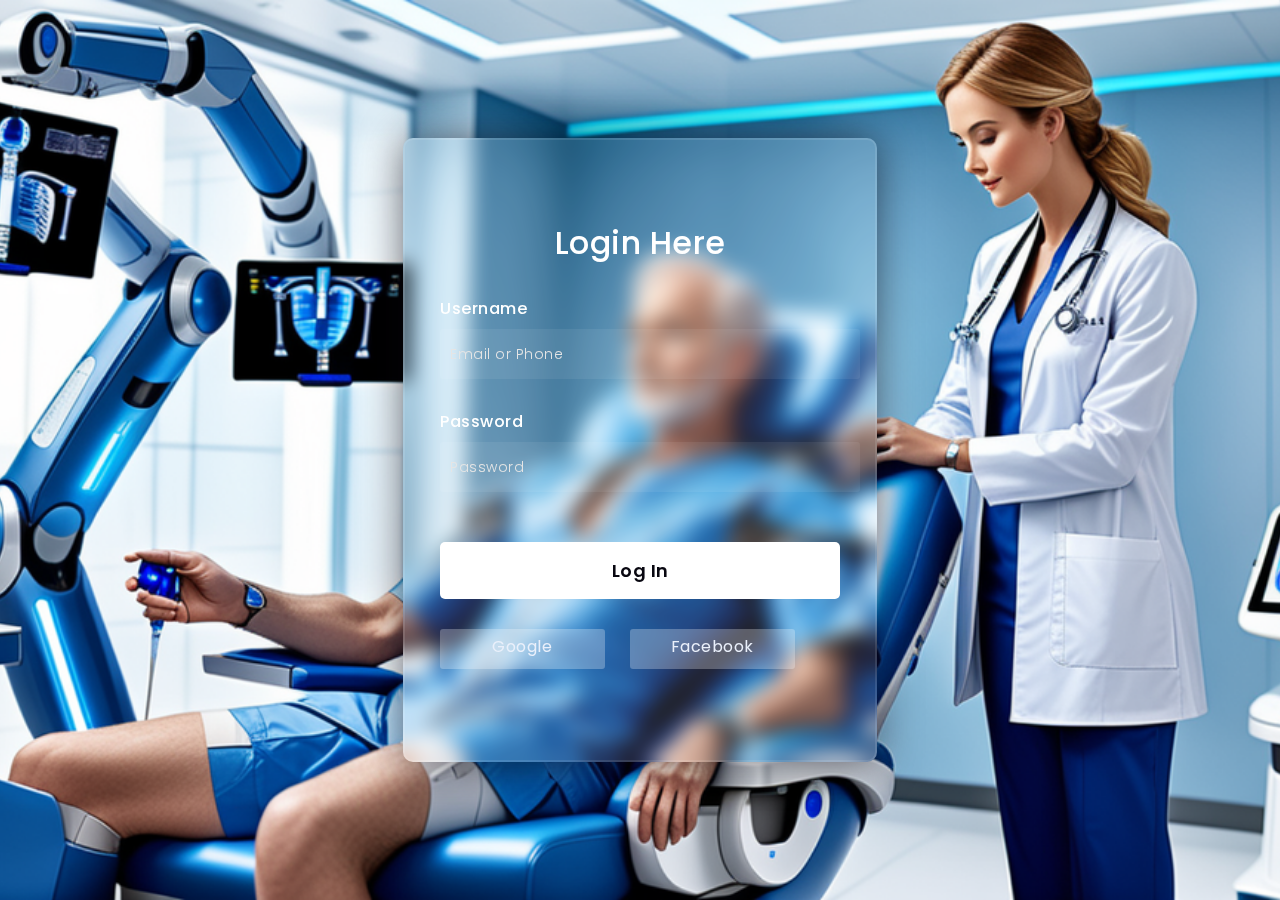
<file: Harsh - Copy (2)/index.html>
<!DOCTYPE html>
<html lang="en" >
<head>
  <meta charset="UTF-8">
  <title>loGIN</title>
  

</head>
<body>
    
<!-- partial:index.partial.html -->
<!DOCTYPE html>
<html lang="en">
<head>
  <!-- Design by foolishdeveloper.com -->
    <title>  login  </title>
 
    <link rel="preconnect" href="https://fonts.gstatic.com">
    <link rel="stylesheet" href="login.css">
    <link href="https://fonts.googleapis.com/css2?family=Poppins:wght@300;500;600&display=swap" rel="stylesheet">
    

</head>
<body>
    <div class="background">
        <div class="shape"></div>
        <div class="shape"></div>
    </div>
    <form>
        <h3>Login Here</h3>

        <label for="username">Username</label>
        <input type="text" placeholder="Email or Phone" id="username">

        <label for="password">Password</label>
        <input type="password" placeholder="Password" id="password">

        <button>Log In</button>
        <div class="social">
          <div class="go"><i class="fab fa-google"></i>  Google</div>
          <div class="fb"><i class="fab fa-facebook"></i>  Facebook</div>
        </div>
    </form>
</body>
</html>
<!-- partial -->
  
</body>
</html>
</file>
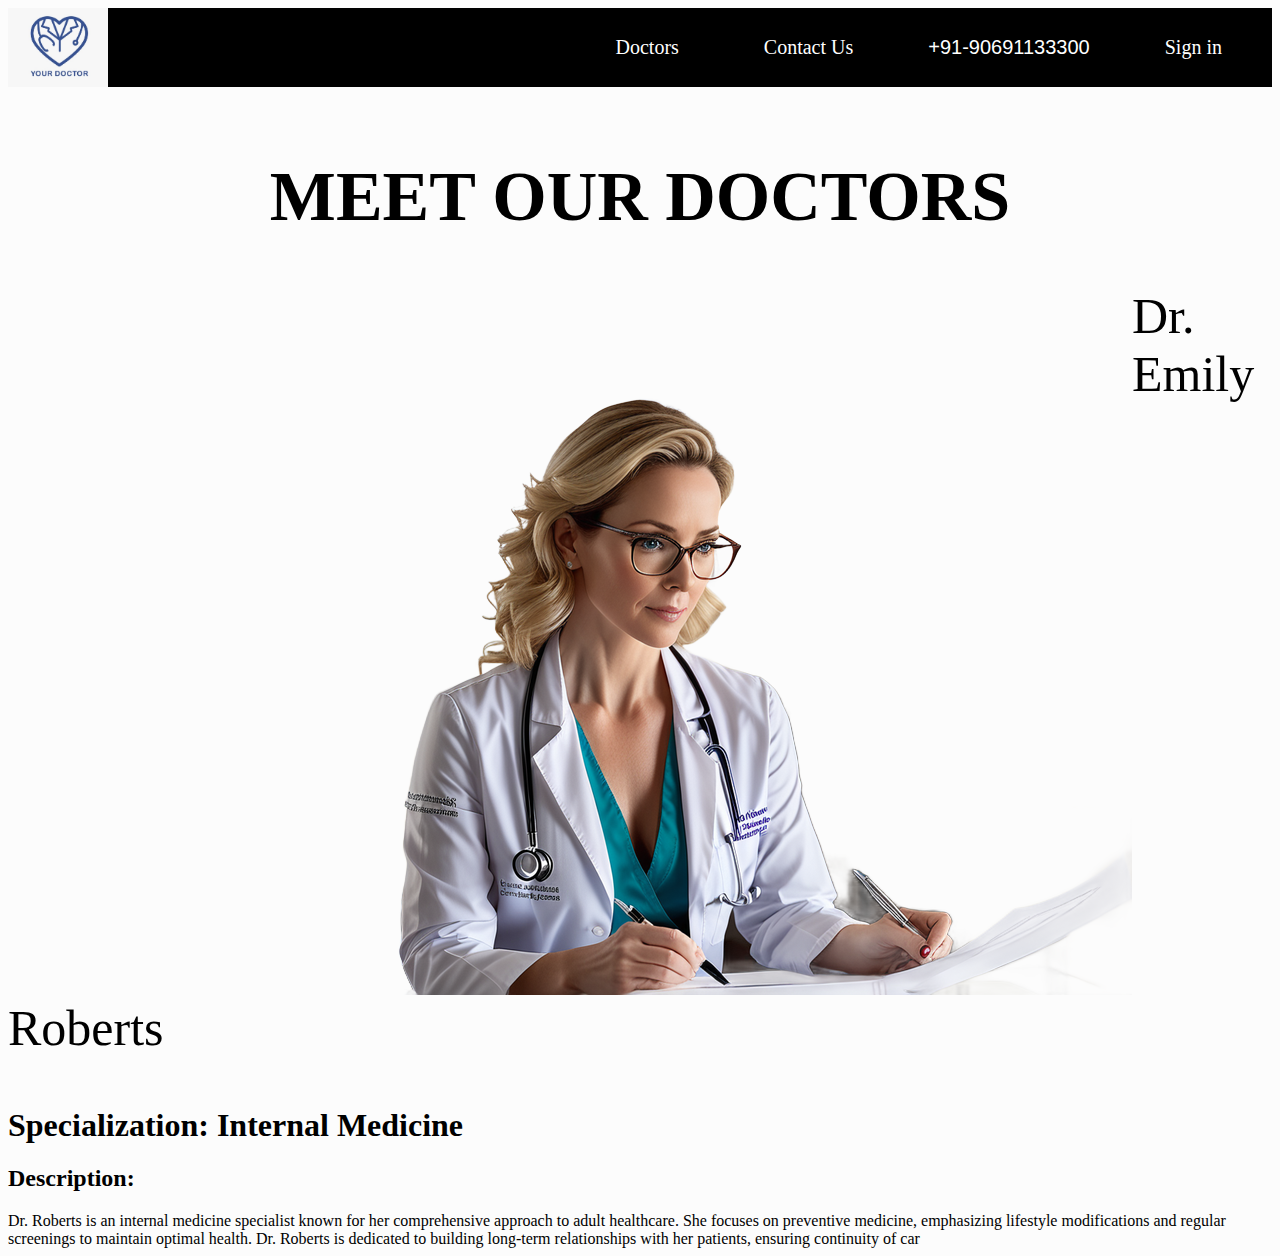
<file: Harsh - Copy (2)/doctors.html>
<!DOCTYPE html>
<html>
<head>
  <title>Doctors' Page</title>
  <link rel="stylesheet" href="home.css">
  <link rel="stylesheet" href="doctors.css">
 
</head>
<body>
  <section id = "header">
    <img src = "Images/WhatsApp Image 2023-11-10 at 1.41.29 AM.jpeg" heigth = 50px width = 100px alt =" logo" class= "logo_img">
    <div class = "header_div">
        
        <ul id = "navbar">

            <li class="bar"><a href="#"></a></li>
            <li class="bar4"><a href="doctors.html">Doctors</a></li>
            <li class = "bar3"><a href="doctors.html">Contact Us</a></li>
            <li class = "bar2">+91-90691133300</li>

            <li class="bar1"><a href="index.html" id ="sign"> Sign in</a></li>
        </ul>
    </div>
  </section>
  <section >
    <div class = "hero_p1">
      <p id = "p1">
        MEET OUR DOCTORS
      </p>
    </div>
  </section>
  </section>
 
  <div class="doctor1">
    <img src="dr1.png" alt="Doctor 1">
  </div>

  <div class="doc1">
    <p>Dr. Emily Roberts</p>
    
      <h1>Specialization: Internal Medicine</h1>
      <h2>Description:</h2>
       Dr. Roberts is an internal medicine specialist known for her comprehensive approach to adult healthcare. She focuses on preventive medicine, emphasizing lifestyle modifications and regular screenings to maintain optimal health. Dr. Roberts is dedicated to building long-term relationships with her patients, ensuring continuity of car
  </div>

  <!-- <div class="doctor2">
    <img src="dr2 (2).png" alt="Doctor 2">
  </div>
  <div class="doc2">
    <p>Dr. Samuel Nguyen<p>
    
      <h1>Specialization: Neurology</h1>
      <h2>Description:</h2>
       With a background in neurology, Dr. Nguyen specializes in diagnosing and treating disorders of the nervous system. His thorough approach to patient care, coupled with a genuine concern for his patients' well-being, has earned him a reputation for delivering high-quality neurological care.
  </div>

  <div class="doctor3">
    <img src="dr3 (2).png" alt="Doctor 3">
  </div>
  <div class="doc3">
    <p>Dr. Maya Rodriguez</p>
    
      <h1>Specialization: Pediatrics</h1>
      <h2>Description:</h2>
       Dr. Rodriguez is a caring and experienced pediatrician dedicated to the well-being of children. Her friendly demeanor and excellent communication skills make her a favorite among young patients and their parents. She is committed to preventive care and ensuring that each child receives the attention they deserve.
  </div>

  <div class="doctor4">
    <img src="dr4 (2).png" alt="Doctor 4">
  </div>
  <div class="doc4">
  
    <p>Dr. Marcus Chang<p>
    
      <h1>Specialization: Orthopedic Surgery</h1>
      <h2>Description:</h2>
       As a skilled orthopedic surgeon, Dr. Chang has a passion for helping patients regain their mobility and improve their quality of life. With a focus on both surgical and non-surgical interventions, he believes in a personalized approach to orthopedic care, tailoring treatments to each patient's unique needs.
  </div>

  <div class="doctor5">
    <img src="dr5 (2).png" alt="Doctor 5">
  </div>
  <div class="doc5">
    <div class="Olivia">
    <p>Dr. Olivia Bennett<p>
    </div>
  
      <h1>Specialization: Cardiology</h1>
      <h2>Description:</h2>
      Dr. Olivia Bennett is a highly regarded cardiologist with a wealth of experience spanning over 15 years. She completed her medical degree at a prestigious institution, followed by specialized training in cardiology. Dr. Bennett is not only known for her clinical expertise but also for her compassionate approach to patient care. Patients appreciate her ability to explain complex cardiac conditions in a clear and understandable manner. Beyond her medical practice, Dr. Bennett is involved in community outreach programs, aiming to raise awareness about heart health and prevention.
       Dr. Bennett is a dedicated cardiologist with over 15 years of experience in treating cardiovascular diseases. Known for her compassionate approach and commitment to patient education, she has a reputation for explaining complex medical issues in a way that is easy for patients to understand.
  </div> -->
</body>
</html>
</file>
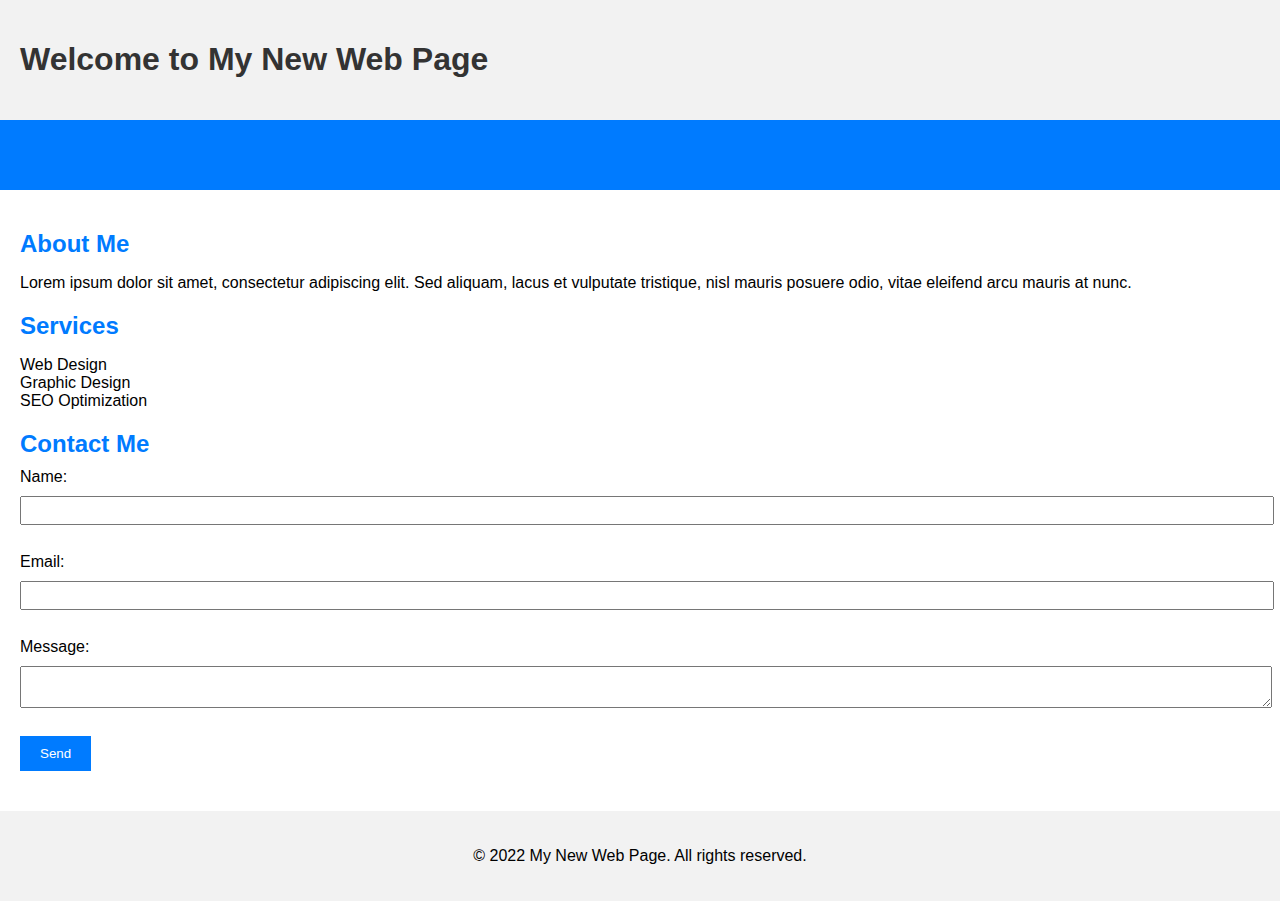
<file: Harsh - Copy (2)/gotohome.html>
<!DOCTYPE html>
<html lang="en">
<head>
    <meta charset="UTF-8">
    <meta name="viewport" content="width=device-width, initial-scale=1.0">
    <title>New Web Page</title>
    <link rel="stylesheet" href="gotohome.css">
</head>
<body>

    <header>
        <h1>Welcome to My New Web Page</h1>
    </header>

    <nav>
        <ul>
            <li><a href="#">Home</a></li>
            <li><a href="#">About</a></li>
            <li><a href="#">Services</a></li>
            <li><a href="#">Contact</a></li>
        </ul>
    </nav>

    <main>
        <section>
            <h2>About Me</h2>
            <p>Lorem ipsum dolor sit amet, consectetur adipiscing elit. Sed aliquam, lacus et vulputate tristique, nisl mauris posuere odio, vitae eleifend arcu mauris at nunc.</p>
        </section>

        <section>
            <h2>Services</h2>
            <ul>
                <li>Web Design</li>
                <li>Graphic Design</li>
                <li>SEO Optimization</li>
            </ul>
        </section>

        <section>
            <h2>Contact Me</h2>
            <form>
                <label for="name">Name:</label>
                <input type="text" id="name" name="name" required>
                <br>
                <label for="email">Email:</label>
                <input type="email" id="email" name="email" required>
                <br>
                <label for="message">Message:</label>
                <textarea id="message" name="message" required></textarea>
                <br>
                <button type="submit">Send</button>
            </form>
        </section>
    </main>

    <footer>
        <p>&copy; 2022 My New Web Page. All rights reserved.</p>
    </footer>

</body>
</html>
</file>
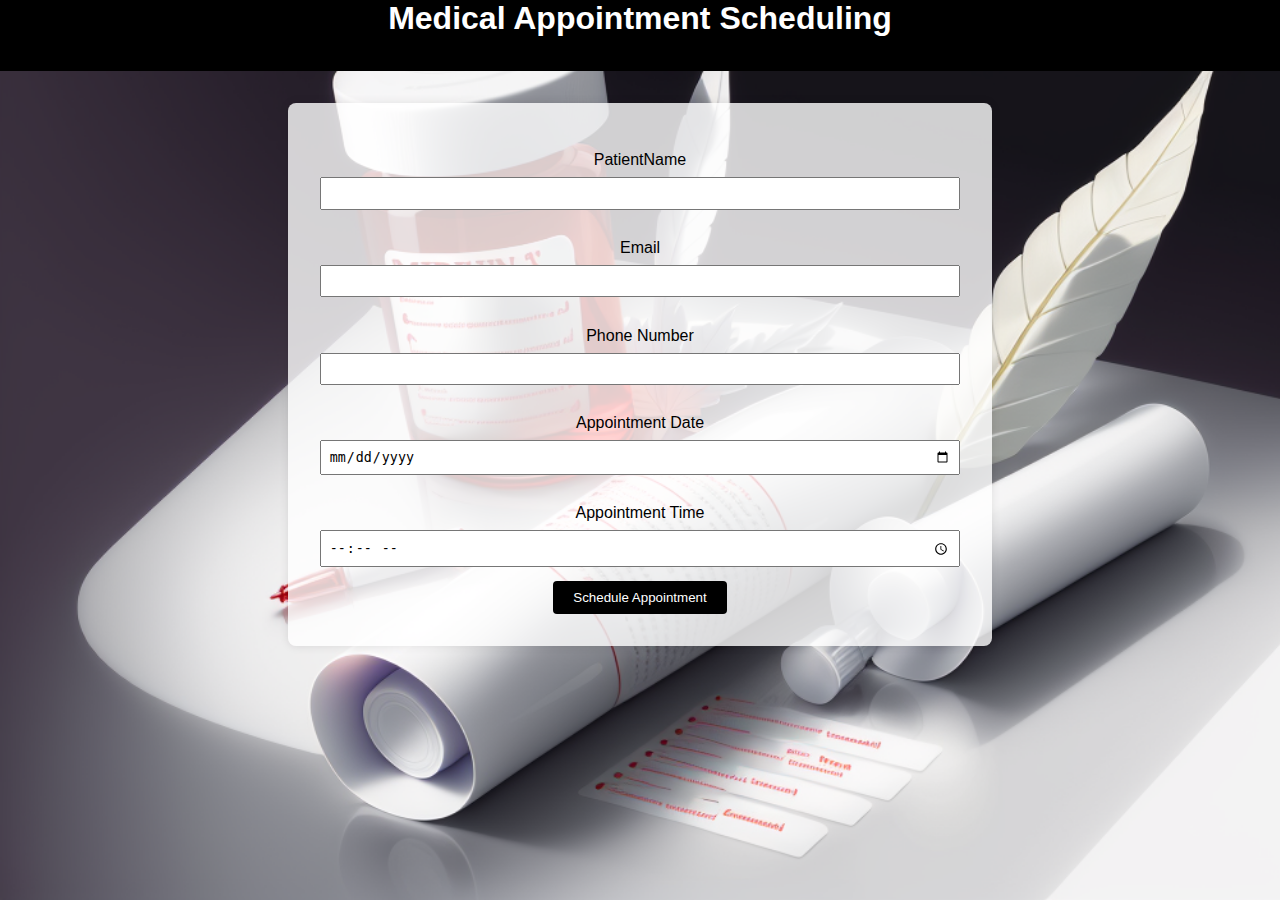
<file: Harsh - Copy (2)/Harsh.html>
<html lang="en">
<head>
    <meta charset="UTF-8">
    <meta name="viewport" content="width=device-width, initial-scale=1.0">
    <title>Medical Appointment Scheduling</title>
    <link rel="stylesheet" href="Harsh.css">
</head>
<body  class = "bg-img">
    <div>
    <header>
        <h1>Medical Appointment Scheduling</h1>
    </header>

    <form>
        <label for="patientName">PatientName</label>
        <input type="text" id="patientName" name="patientName" required>

        <label for="email">Email</label>
        <input type="email" id="email" name="email" required>

        <label for="phoneNumber">Phone Number</label>
        <input type="tel" id="phoneNumber" name="phoneNumber" required>

        <label for="appointmentDate">Appointment Date</label>
        <input type="date" id="appointmentDate" name="appointmentDate" required>

        <label for="appointmentTime">Appointment Time</label>
        <input type="time" id="appointmentTime" name="appointmentTime" required>

        <button type="submit">Schedule Appointment</button>
    </form>
</div>
</body>
</html>
</file>
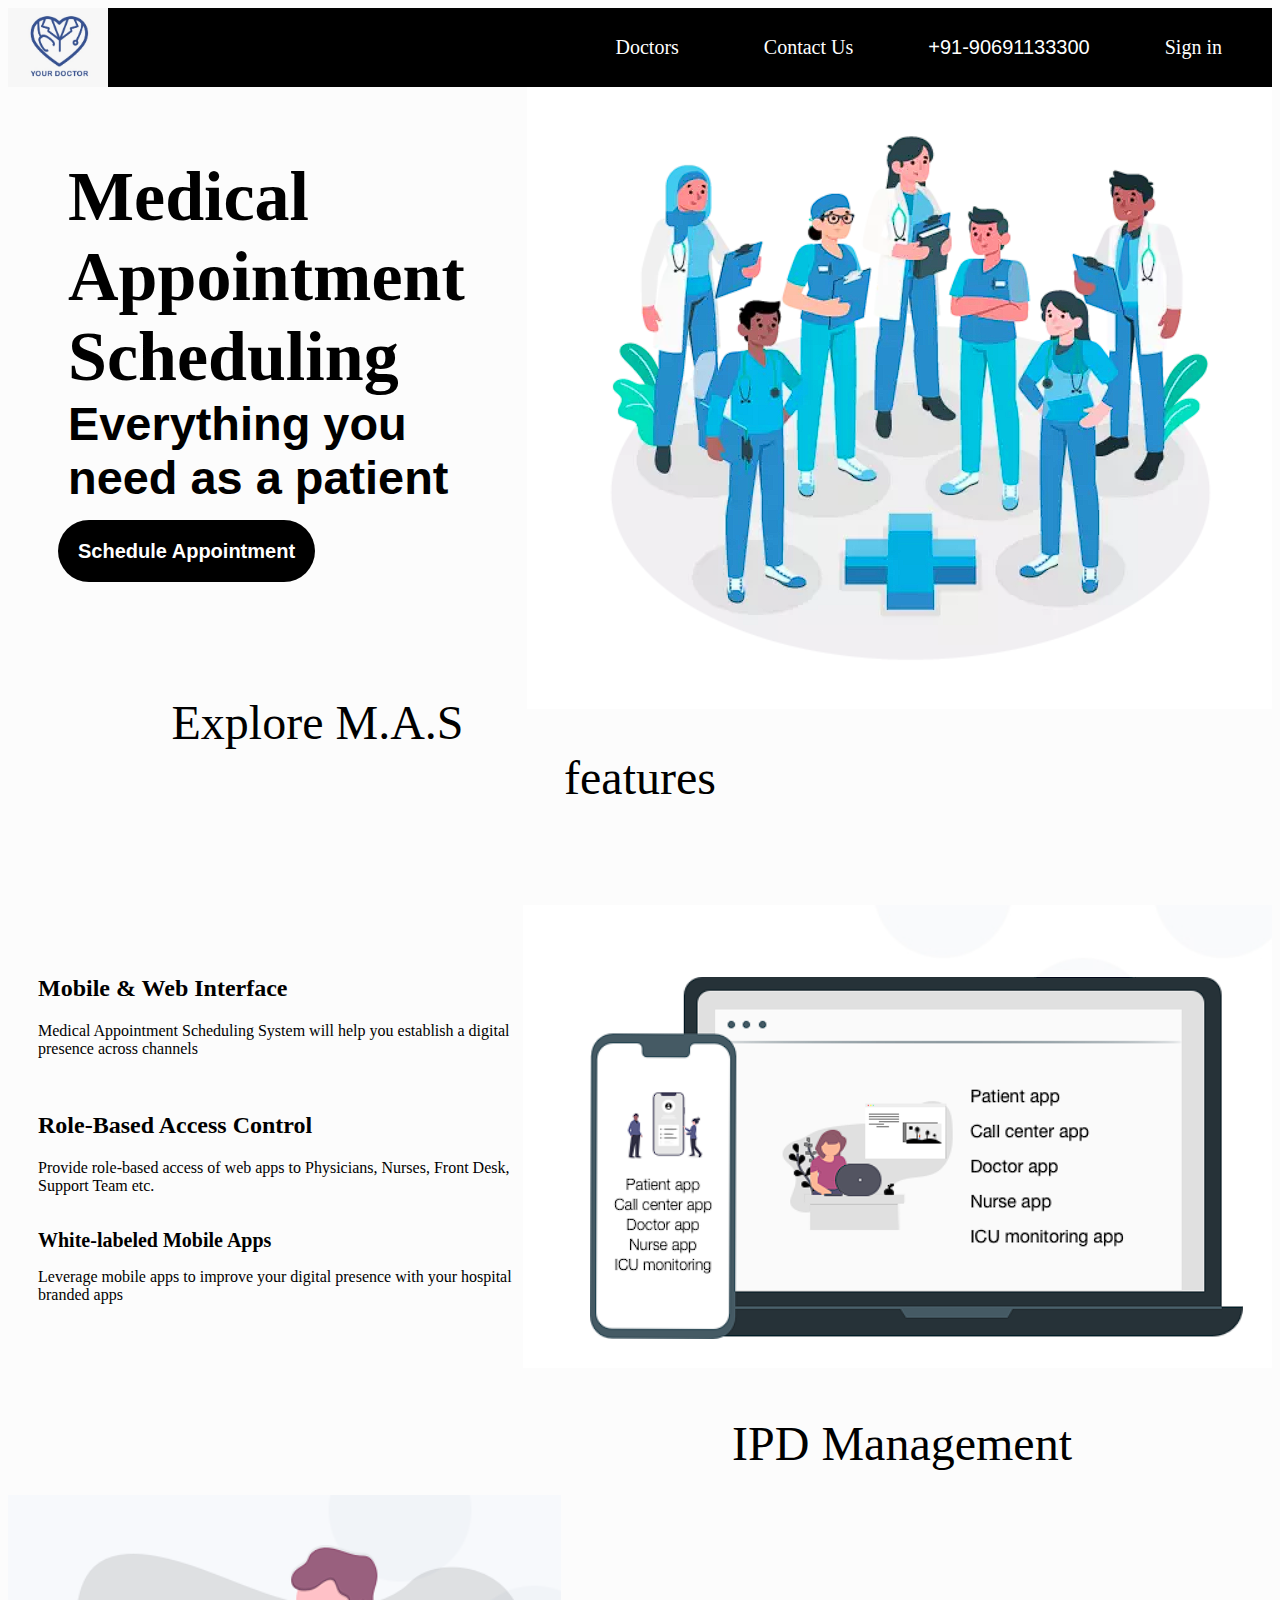
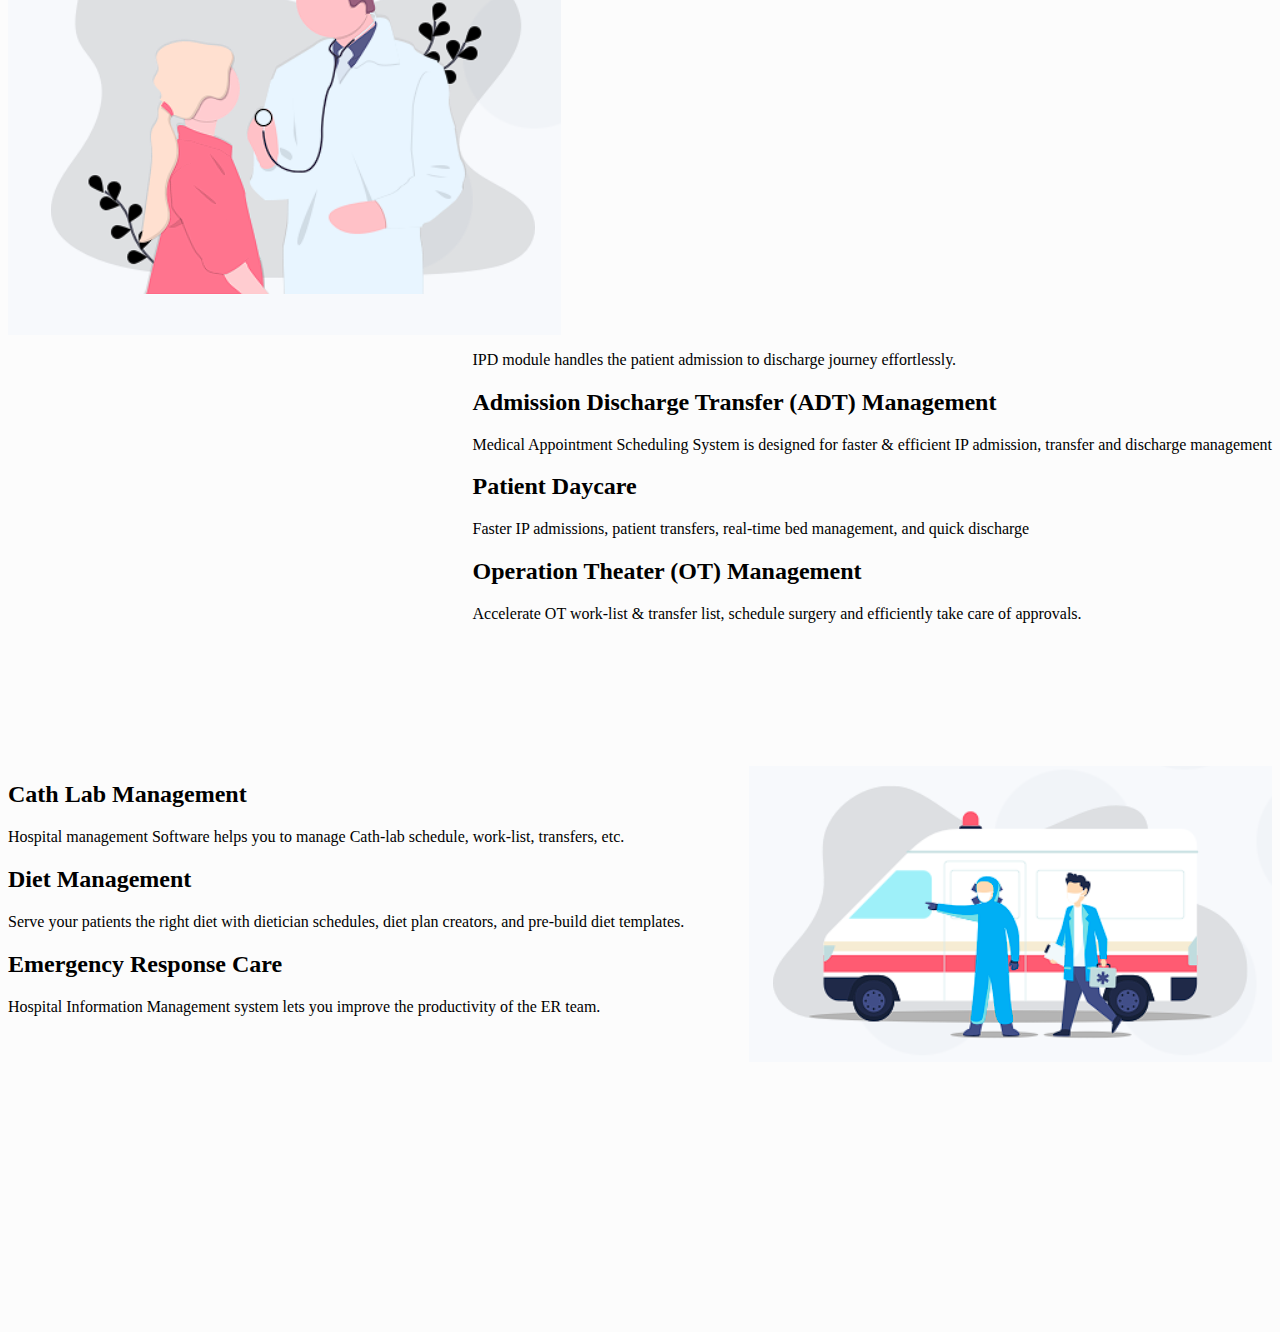
<file: Harsh - Copy (2)/Home.html>
<!DOCTYPE html>
<html lang="en">
<head>
    <meta charset="UTF-8">
    <meta name="viewport" content="width=device-width, initial-scale=1.0">
    <title>Document</title>
    <link rel="stylesheet" href="home.css">
    <link rel="stylesheet" id="tfree-font-awesome-css" href="https://www.karexpert.com/wp-content/plugins/testimonial-free/src/Frontend/assets/css/font-awesome.min.css?ver=2.5.5" type="text/css" media="all">
</head>
<body>
    
    <section id = "header">
        <img src = "Images/WhatsApp Image 2023-11-10 at 1.41.29 AM.jpeg" heigth = 50px width = 100px alt =" logo" class= "logo_img">
        <div class = "header_div">
            
            <ul id = "navbar">

                <li class="bar"><a href="#"></a></li>
                <li class="bar4"><a href="d">Doctors</a></li>
                <li class = "bar3"><a href="doctors.html">Contact Us</a></li>
                <li class = "bar2">+91-90691133300</li>
                <li class="bar1"><a href="index.html" id ="sign"> Sign in</a></li>
            </ul>
        </div>
    </section>
    <img src = "img5.png" alt = "dp" id="hero_img">
    <div id = "hero">
        
        <p class="hero_p">
            Medical <br> Appointment <br> Scheduling
          <h6 id = "small heading">
            Everything you need as a patient
          </h6>
        </p>
        
            <div class="submit-button">
                
            <a href="Harsh.html" id ="button_id"> Schedule Appointment</a>
            </div>
        </a>
    </div>
    <section>
        <div id="exp">
            <p>
            Explore M.A.S features
            </p>
        </div>
        <img src="exp.png" alt="dppp" id="hero_img2">
        <div id = "mobile">
            <h2 calss="hh">Mobile & Web Interface</h2>
            <p class="pp">Medical Appointment Scheduling System will help you establish a digital presence across channels</p>
            <br>
            <h2 calss="hh">Role-Based Access Control</h2>
            <p calss="pp">Provide role-based access of web apps to Physicians, Nurses, Front Desk, Support Team etc.</p>
            <br>
            <h2 class="hh">White-labeled Mobile Apps</h2>
            <p class="pp">Leverage mobile apps to improve your digital presence with your hospital branded apps</p>
        </div>

    </section>
    <img src="img1 (1).png" alt="sorry darling" id="ipd_img">
    <section>
        
        <div id="IPD">
            <p >IPD Management</p>
            <br>
             
        </div>
        <div id="p3">
            <p>IPD module handles the patient admission to discharge journey effortlessly.</p>
            <h2>Admission Discharge Transfer (ADT) Management</h2>
            <p> Medical Appointment Scheduling  System is designed for
                faster & efficient IP admission, transfer and discharge management</p>
            <h2>Patient Daycare</h2>
            <p>Faster IP admissions, patient transfers, real-time bed management, and quick discharge</p>
            <h2>Operation Theater (OT) Management</h2>
            <p>Accelerate OT work-list & transfer list, schedule surgery and efficiently take care of approvals.</p>
        </div>
    </section>
    <img src="img6.png" alt="suurryy" id="lab">
    <section id="lab_cat">
        
        <div>
            <h2>Cath Lab Management</h2>
            <p>Hospital management Software helps you to manage Cath-lab schedule, work-list, transfers, etc.</p>
            <h2>Diet Management</h2>
            <p>Serve your patients the right diet with dietician schedules, diet plan creators, and pre-build diet templates.</p>
            <h2>Emergency Response Care</h2>
            <p>Hospital Information Management system lets you improve the productivity of the ER team.</p>
        </div>
    </section>
    
</body>
</html>
</file>
<file: Harsh - Copy (2)/login.css>
*:before,
*:after{
    padding: 0;
    margin: 0;
    box-sizing: border-box;
}
body{
    background-color: #080710;
}
.logingbg{
    background-size: cover;
    margin: 0;
    padding: 0;
    text-align: center;

}
/* .background{
    width: 430px;
    height: 520px;
    position: absolute;
    transform: translate(-50%,-50%);
    left: 50%;
    top: 50%;
}
.background .shape{
    height: 200px;
    width: 200px;
    position: absolute;
    border-radius: 50%;
} */
.shape:first-child{
    background: linear-gradient(
        #1845ad,
        #23a2f6
    );
    left: -80px;
    top: -80px;
}
.shape:last-child{
    background: linear-gradient(
        to right,
        #ff512f,
        #f09819
    );
    right: -30px;
    bottom: -80px;
}
form{
    height: 520px;
    width: 400px;
    background-color: rgba(255,255,255,0.13);
    position: absolute;
    transform: translate(-50%,-50%);
    top: 50%;
    left: 50%;
    border-radius: 10px;
    backdrop-filter: blur(10px);
    border: 2px solid rgba(255,255,255,0.1);
    box-shadow: 0 0 40px rgba(8,7,16,0.6);
    padding: 50px 35px;
}
form *{
    font-family: 'Poppins',sans-serif;
    color: #ffffff;
    letter-spacing: 0.5px;
    outline: none;
    border: none;
}
form h3{
    font-size: 32px;
    font-weight: 500;
    line-height: 42px;
    text-align: center;
}

label{
    display: block;
    margin-top: 30px;
    font-size: 16px;
    font-weight: 500;
}
input{
    display: block;
    height: 50px;
    width: 100%;
    background-color: rgba(255,255,255,0.07);
    border-radius: 3px;
    padding: 0 10px;
    margin-top: 8px;
    font-size: 14px;
    font-weight: 300;
}
::placeholder{
    color: #e5e5e5;
}
button{
    margin-top: 50px;
    width: 100%;
    background-color: #ffffff;
    color: #080710;
    padding: 15px 0;
    font-size: 18px;
    font-weight: 600;
    border-radius: 5px;
    cursor: pointer;
}
.social{
  margin-top: 30px;
  display: flex;
}
.social div{
  background: red;
  width: 150px;
  border-radius: 3px;
  padding: 5px 10px 10px 5px;
  background-color: rgba(255,255,255,0.27);
  color: #eaf0fb;
  text-align: center;
}
.social div:hover{
  background-color: rgba(255,255,255,0.47);
}
.social .fb{
  margin-left: 25px;
}
.social i{
  margin-right: 4px;
}


body , html{
    background-image: url("bg of log iin.png");
    background-size: cover;
    margin: auto;
    padding: auto;
    height: 100%;
    width: 100%;
    background-position: center;    
    background-repeat: no-repeat;
}
</file>
<file: Harsh - Copy (2)/home.css>
#header{
    display: flex;
    align-items: center;
    justify-content: space-between;
    background-color: black;
    
}
#navbar ,ul,  li , a{
    display: inline;
    text-decoration: none;
    text-indent: -10px;
    padding: 10px;
    color:rgb(255, 255, 255);
    font-size: 20px;
    font-family: 'Roboto Slab', serif;
}
#logo_img{
    padding: 10px;

}
body{
    background-color: rgb(252, 252, 252);
}
#hero, .hero_p{
    font-size: 70px;
    color: black;
    font-weight: bold;
    padding: 0px 30px 0px ;
    margin: 70px 0px 0px;
    background-repeat: no-repeat;

    
}


#small_heading , h6{
    font-family: 'Franklin Gothic Medium', 'Arial Narrow', Arial, sans-serif;
    padding :0px 30px 0px;
    margin: 0px 0px 0px;
}
.submit-button,#button_id{
    margin-top: -100px;
    padding:20px;
}

/* Change button style on hover */
#button_id{


    font-size: 20px;
    text-align:center;
    border-radius: 100px;
    background-color: black;
    font-family: "HelveticaNeue Light" , sans-serif !important;
    object-position: -10px;
}


#button_id:hover{
    box-shadow: 0px 0 20px 0 #000000;
     

}
#hero_img{
    float: right;
}
#hero_img2{
    float: right;

}
#exp{
    text-align: center;
    font-size:48px;
    font-family: "Helvetica Neue";
    margin: 100px;
    padding-top: 20%;
    margin-top: -200px;
}
.hh{
    font-size:20px;
    margin: 0px 0px 0px;
    
}
#mobile{
    padding-top: 50px;
    padding-left: 30px;
}
#pp{
    margin: 0px 0px 0px;
}
#IPD{
    text-align: center;
    font-size:48px;
    float: right;
    padding-right: 200px;
    
     
     
}
#ipd_img{
    float: left;
    margin-top: 10%;
}
#p3{
    float: right;

}
#lab{
    float: right;
    margin-top: 10%;
    margin-left: 100%;
     
}
#lab_cat{
    float: left;
    margin-top:-300px;
    padding-bottom: 300px;
}
.bar1{
    text-align:center;
    border-radius: 100px;
    margin: 20px;
    background-color: black;
    font-family: "HelveticaNeue Light" , sans-serif !important;

    
}
.bar1:hover{
    box-shadow: 0 0 10px 0 rgb(5, 148, 143);
}
.bar2{
    text-align:center;
    border-radius: 100px;
    margin: 20px;
    background-color: black;
    font-family: "HelveticaNeue Light" , sans-serif !important;
}
.bar2:hover{
    box-shadow: 0 0 10px 0 rgb(5, 148, 143);
}
.bar3{
    text-align:center;
    border-radius: 100px;
    margin: 20px;
    background-color: black;
    font-family: "HelveticaNeue Light" , sans-serif !important;
}
.bar3:hover{
    box-shadow: 0 0 10px 0 rgb(5, 148, 143);
}
.bar4{
    text-align:center;
    border-radius: 100px;
    margin: 20px;
    background-color: black;
    font-family: "HelveticaNeue Light" , sans-serif !important;
    
}
.bar4:hover{
    box-shadow: 0 0 10px 0 rgb(5, 148, 143);
}
</file>
<file: Harsh - Copy (2)/doctors.css>
#p1{
  font-size: 70px;
  color: black;
  font-weight: bold;
  padding: 0px 30px 0px ;
  margin: 70px 0px 0px;
  background-repeat: no-repeat;
  text-align: center;
}
p{
  font-size: 50px;
}
.doctor1{
  margin-left: 100px;
  margin-top: 150px;
  float: left;

  
}
doc1{
  border-style: double;
  border-color: aqua;
  box-shadow: 0 0 10px 0 #00aca4;
  border-radius: 50%;
}
/* .doctor2{
  float:left;
  width: 500px;
  height: auto;
}
.doctor3{
  float: right;
  width: 500px;
  height: auto;
}
.doctor4{
  float: left;
  width: 500px;
  height: auto;
}
.doctor5{
  float: right;
  width: 500px;
  height: auto;
} */
</file>
<file: Harsh - Copy (2)/gotohome.css>
/* styles.css */

/* General styles */
body {
    font-family: Arial, sans-serif;
    margin: 0;
    padding: 0;
  }
  
  h1, h2, h3 {
    color: #333;
  }
  
  a {
    text-decoration: none;
    color: #007bff;
  }
  
  ul {
    list-style: none;
    padding: 0;
  }
  
  /* Header styles */
  header {
    background-color: #f2f2f2;
    padding: 20px;
  }
  
  /* Navigation styles */
  nav {
    background-color: #007bff;
    padding: 10px;
  }
  
  nav ul {
    display: flex;
    justify-content: space-around;
  }
  
  nav li {
    margin: 0 10px;
  }
  
  /* Main content styles */
  main {
    padding: 20px;
  }
  
  section {
    margin-bottom: 20px;
  }
  
  section h2 {
    color: #007bff;
    margin-bottom: 10px;
  }
  
  /* Form styles */
  form {
    margin-top: 10px;
  }
  
  form label, form input, form textarea {
    display: block;
    margin-bottom: 10px;
  }
  
  form input, form textarea {
    width: 100%;
    padding: 5px;
  }
  
  form button {
    padding: 10px 20px;
    background-color: #007bff;
    color: #fff;
    border: none;
    cursor: pointer;
  }
  
  /* Footer styles */
  footer {
    background-color: #f2f2f2;
    padding: 20px;
    text-align: center;
  }
</file>
<file: Harsh - Copy (2)/Harsh.css>
body {
    font-family: Arial, sans-serif;
    background-image: url(pexels-giallo-859895.jpg); /* Replace 'background-image.jpg' with the actual image file name */
    background-size: cover;
    margin: 0;
    padding: 0;
    text-align: center;
}


header {
    background-color: #000000 ;
    color: rgb(255, 255, 255);
    padding-bottom: 1%;
}

form {
    width: 50%;
    margin: 2em auto;
    background-color: rgba(255, 255, 255, 0.8); /* Added transparency to the form background */
    padding: 2em;
    border-radius: 8px;
    box-shadow: 0 0 10px rgba(0, 0, 0, 0.1);
}

label {
    display: block;
    margin: 1em 0 0.5em;
}

input, select {
    width: 100%;
    padding: 0.5em;
    margin-bottom: 1em;
    box-sizing: border-box;
}

button {
    background-color:black;
    color: white;
    padding: 0.7em 1.5em;
    border: none;
    border-radius: 4px;
    cursor: pointer;
}

button:hover {
    background-color:#4CAF50;
    box-shadow: 0 0 10px 0 #00aca4;
}
.bg-img{
    background-image: url(medicine-wallpaper--32616181.png);
}
</file>
